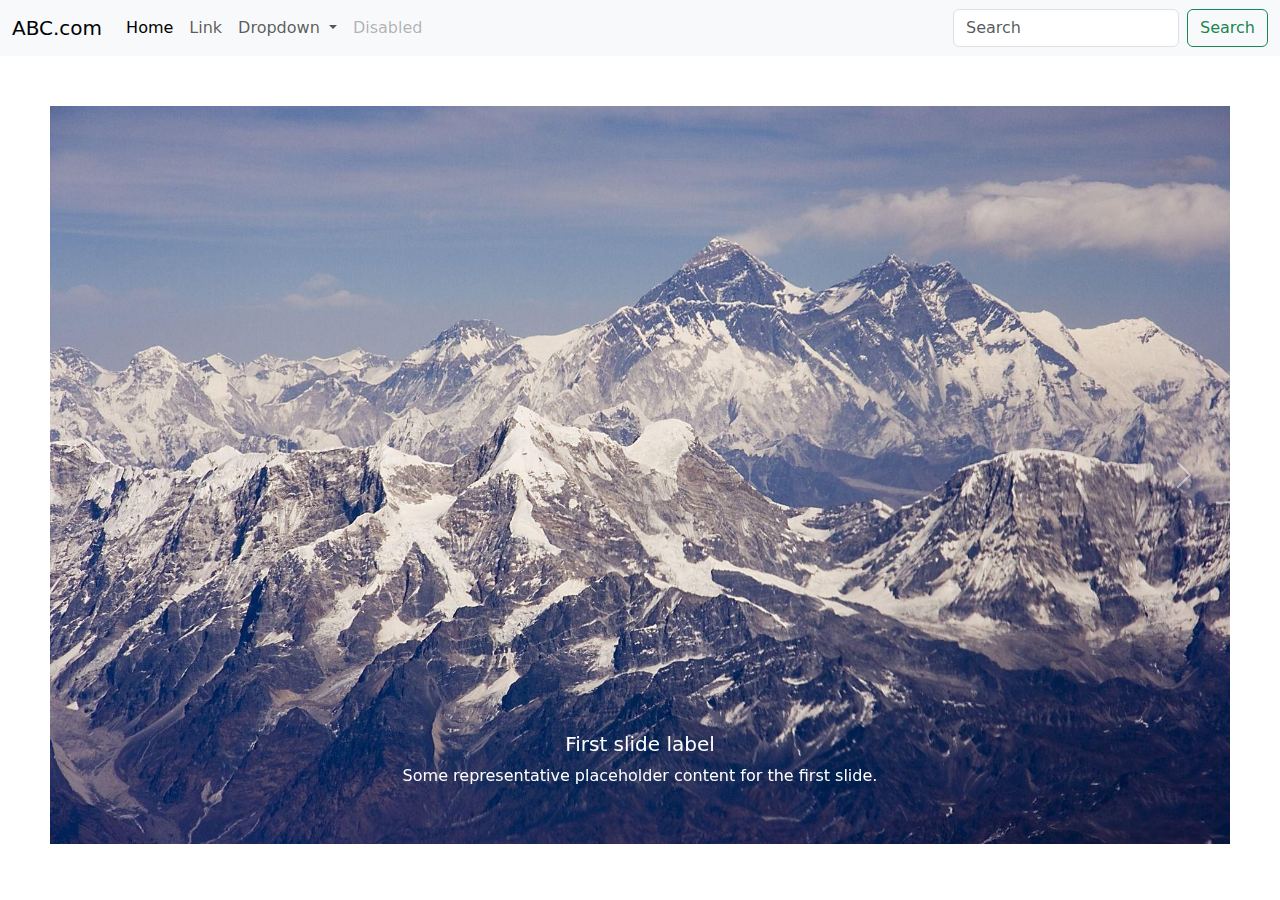
<file: BootStrap/index.html>
<!DOCTYPE html>
<html lang="en">
<head>
    <meta charset="UTF-8">
    <meta name="viewport" content="width=device-width, initial-scale=1.0">
    <title>First bootstrap page</title>
    <style> </style>

    <link rel="stylesheet" href="css/bootstrap.min.css">

    </head>
<body>
    <!-- header start -->
    <nav class="navbar navbar-expand-lg bg-body-tertiary" style="background-color: rgb(207, 207, 255);">
        <div class="container-fluid">
          <a class="navbar-brand" href="#">ABC.com</a>
          <button class="navbar-toggler" type="button" data-bs-toggle="collapse" data-bs-target="#navbarSupportedContent" aria-controls="navbarSupportedContent" aria-expanded="false" aria-label="Toggle navigation">
            <span class="navbar-toggler-icon"></span>
          </button>
          <div class="collapse navbar-collapse" id="navbarSupportedContent">
            <ul class="navbar-nav me-auto mb-2 mb-lg-0">
              <li class="nav-item">
                <a class="nav-link active" aria-current="page" href="#">Home</a>
              </li>
              <li class="nav-item">
                <a class="nav-link" href="#">Link</a>
              </li>
              <li class="nav-item dropdown">
                <a class="nav-link dropdown-toggle" href="#" role="button" data-bs-toggle="dropdown" aria-expanded="false">
                  Dropdown
                </a>
                <ul class="dropdown-menu">
                  <li><a class="dropdown-item" href="#">Action</a></li>
                  <li><a class="dropdown-item" href="#">Another action</a></li>
                  <li><hr class="dropdown-divider"></li>
                  <li><a class="dropdown-item" href="#">Something else here</a></li>
                </ul>
              </li>
              <li class="nav-item">
                <a class="nav-link disabled" aria-disabled="true">Disabled</a>
              </li>
            </ul>
            <form class="d-flex" role="search">
              <input class="form-control me-2" type="search" placeholder="Search" aria-label="Search">
              <button class="btn btn-outline-success" type="submit">Search</button>
            </form>
          </div>
        </div>
      </nav>
      
    
    <div id="carouselExampleCaptions" class="carousel slide" style="padding: 50px;">
        <div class="carousel-indicators">
          <button type="button" data-bs-target="#carouselExampleCaptions" data-bs-slide-to="0" class="active" aria-current="true" aria-label="Slide 1"></button>
          <button type="button" data-bs-target="#carouselExampleCaptions" data-bs-slide-to="1" aria-label="Slide 2"></button>
          <button type="button" data-bs-target="#carouselExampleCaptions" data-bs-slide-to="2" aria-label="Slide 3"></button>
        </div>
        <div class="carousel-inner">
          <div class="carousel-item active">
            <img src="Images/himalaya2.jpg" class="d-block w-100" alt="..." >
            <div class="carousel-caption d-none d-md-block">
              <h5>First slide label</h5>
              <p>Some representative placeholder content for the first slide.</p>
            </div>
          </div>
          <div class="carousel-item">
            <img src="Images/himalaya6.jpeg" class="d-block w-100" alt="" >
            <div class="carousel-caption d-none d-md-block">
              <h5>Second slide label</h5>
              <p>Some representative placeholder content for the second slide.</p>
            </div>
          </div>
          <div class="carousel-item">
            <img src="Images/himalayn.jpg" class="d-block w-100" alt="...">
            <div class="carousel-caption d-none d-md-block">
              <h5>Third slide label</h5>
              <p>Some representative placeholder content for the third slide.</p>
            </div>
          </div>
        </div>
        <button class="carousel-control-prev" type="button" data-bs-target="#carouselExampleCaptions" data-bs-slide="prev">
          <span class="carousel-control-prev-icon" aria-hidden="true"></span>
          <span class="visually-hidden">Previous</span>
        </button>
        <button class="carousel-control-next" type="button" data-bs-target="#carouselExampleCaptions" data-bs-slide="next">
          <span class="carousel-control-next-icon" aria-hidden="true"></span>
          <span class="visually-hidden">Next</span>
        </button>
      </div>

      <script type="text/javascript" src="js/bootstrap.min.js"></script>
      <script type="text/javascript" src="js/bootstrap.bundle.min.js"></script>
</body>
</html>
</file>
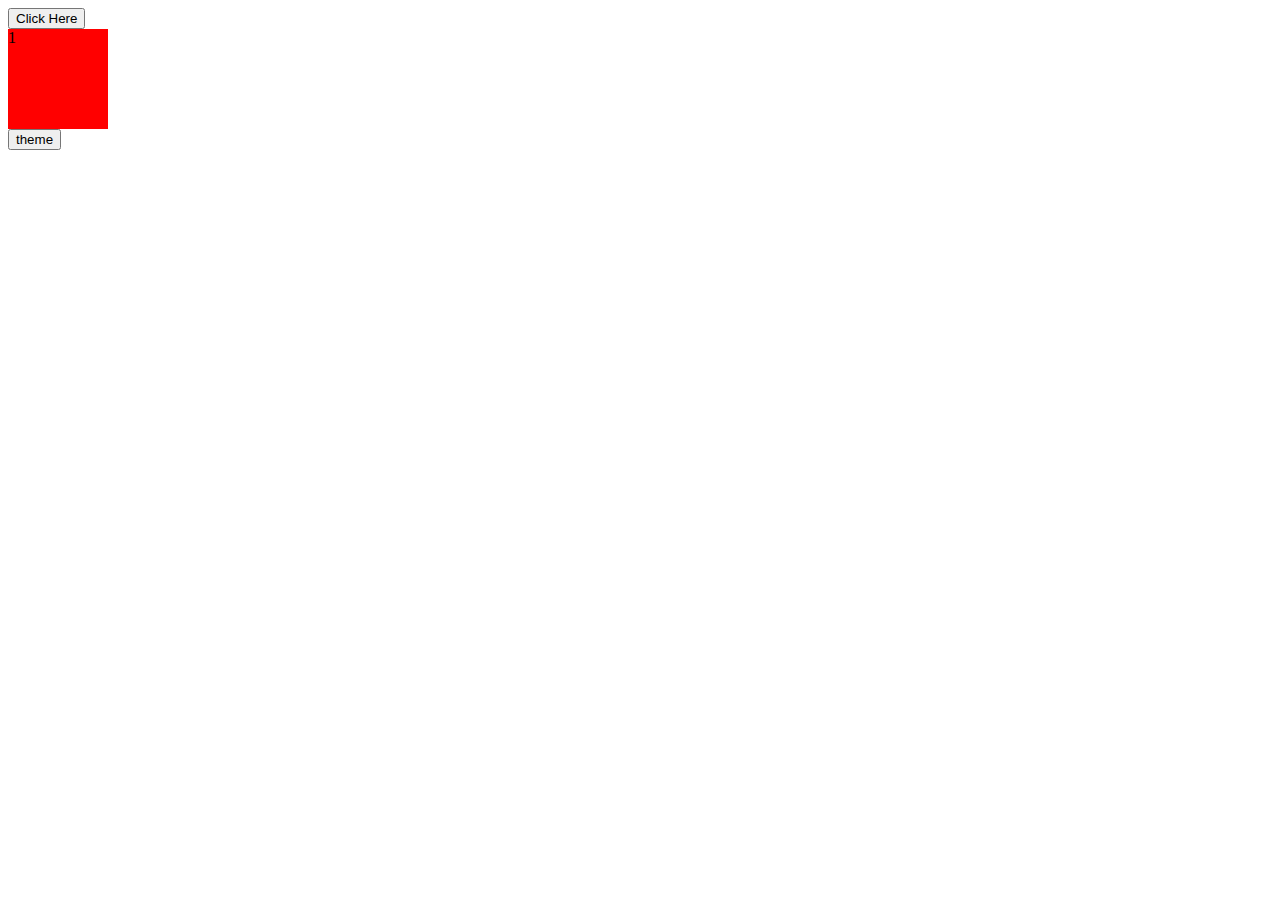
<file: HTML_Self_Practice/Events.html>
<!DOCTYPE html>
<html lang="en">
<head>
    <meta charset="UTF-8">
    <meta name="viewport" content="width=device-width, initial-scale=1.0">
    <title>Events</title>
</head>
<body id="bdy">
    <button onclick="console.log('test 1 successfully')">Click Here</button>

    <div id="fdiv" style="height: 100px; width: 100px; background: red;">1</div>
    <script type="text/javascript" src="Event.js"></script>


    <button id="btn1" type="submit" onclick="">theme</button>
</body>
</html>
</file>
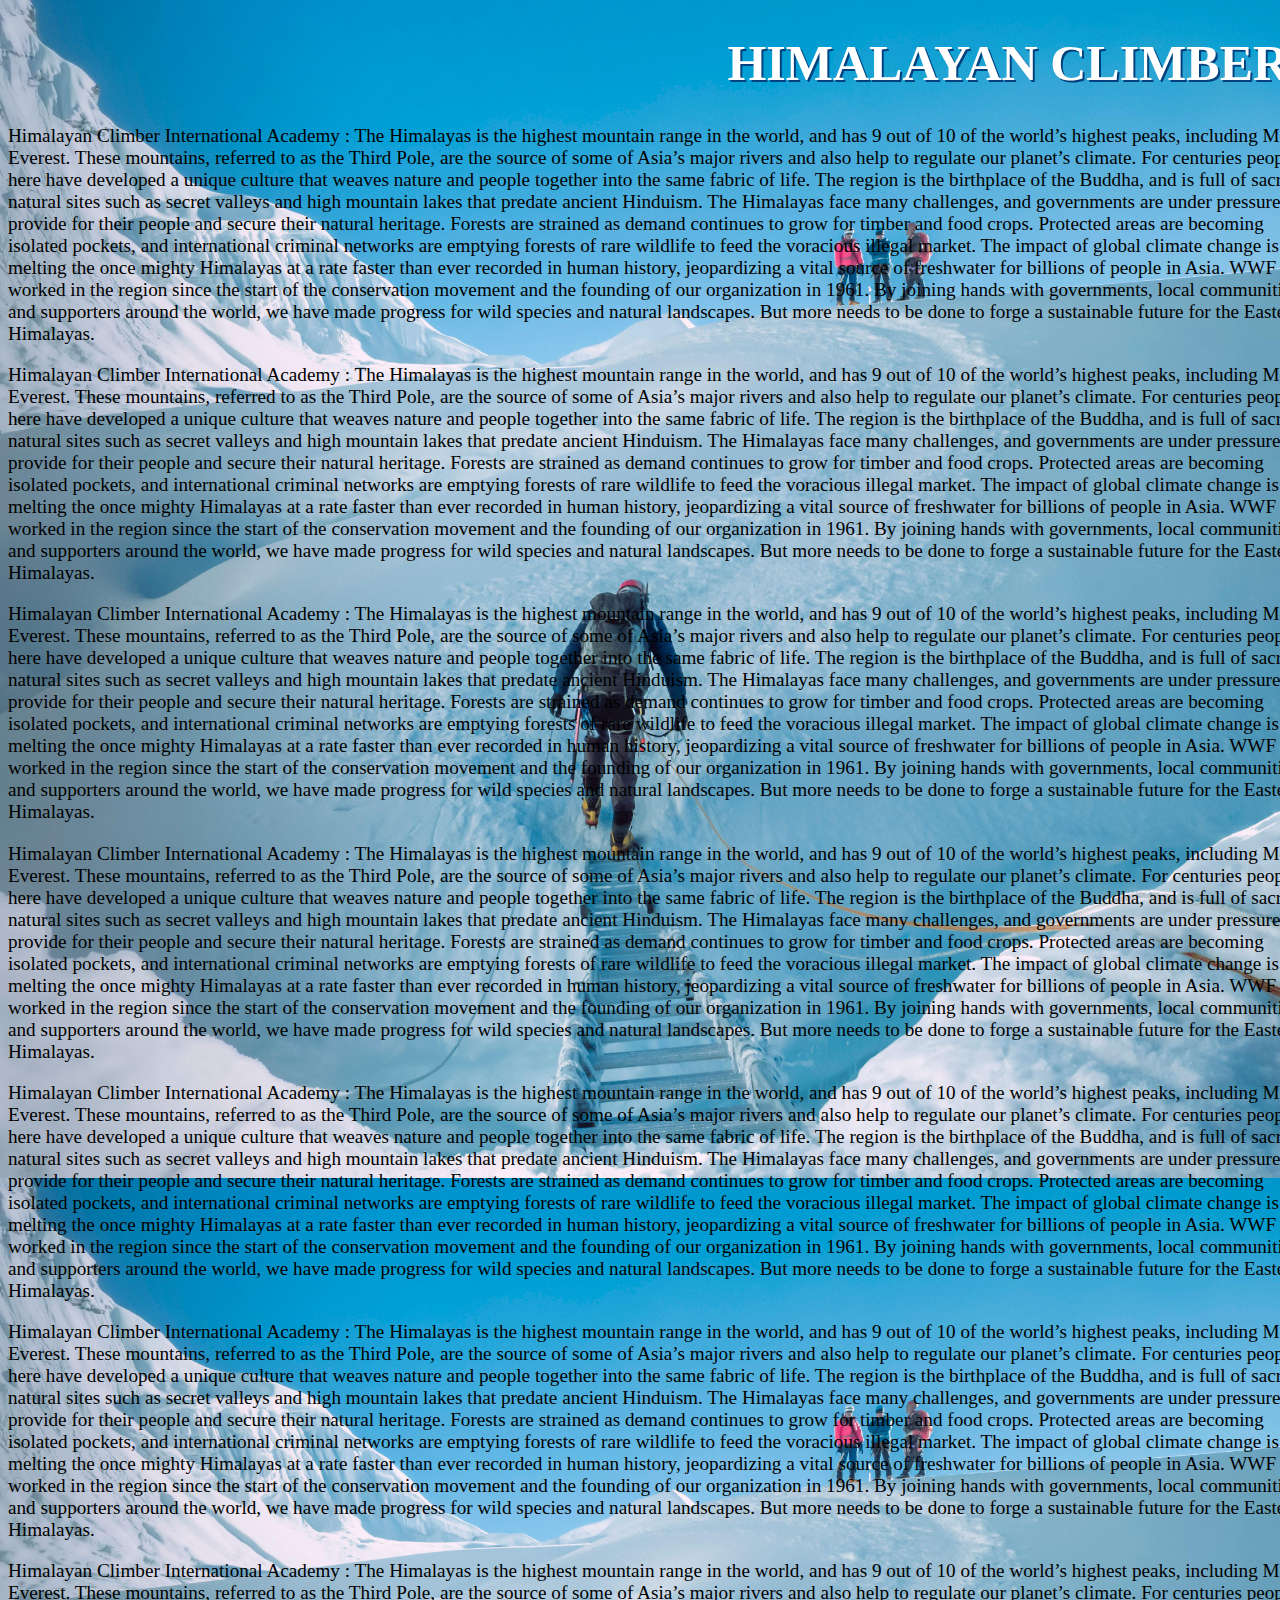
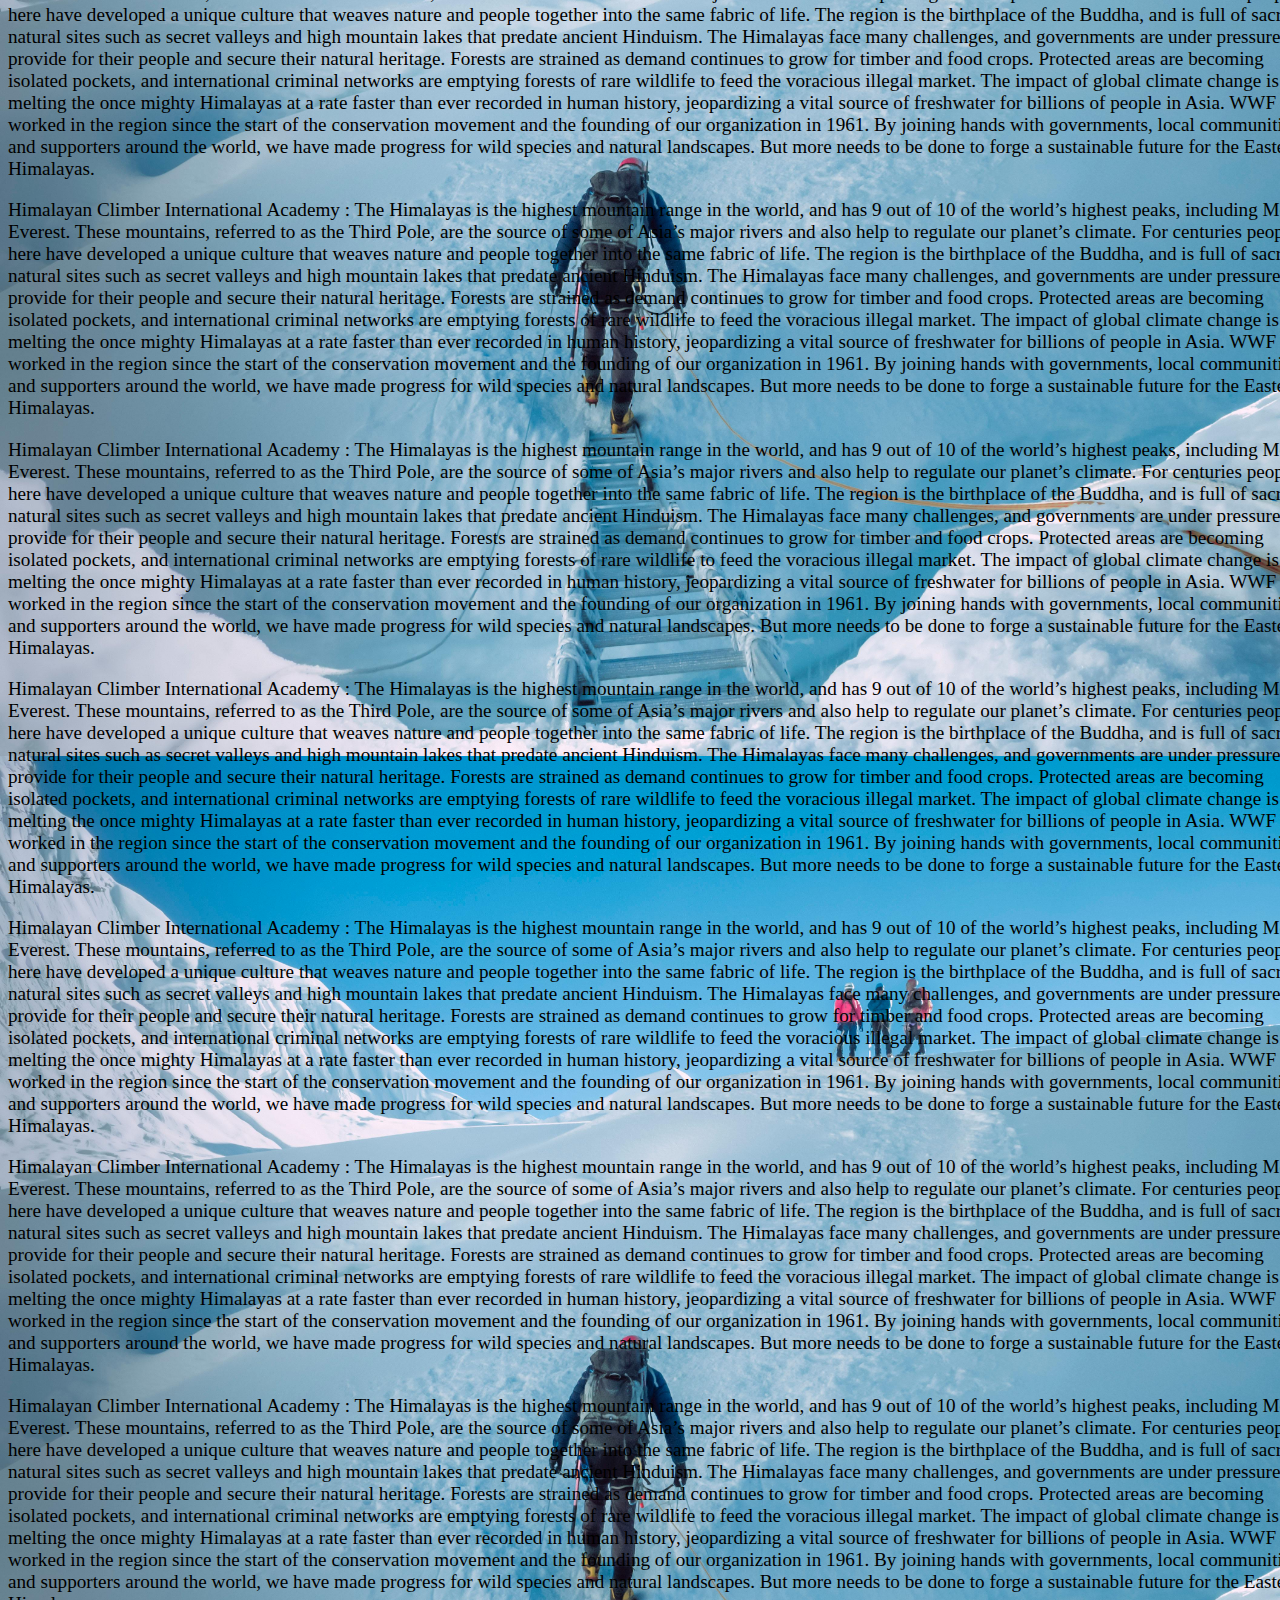
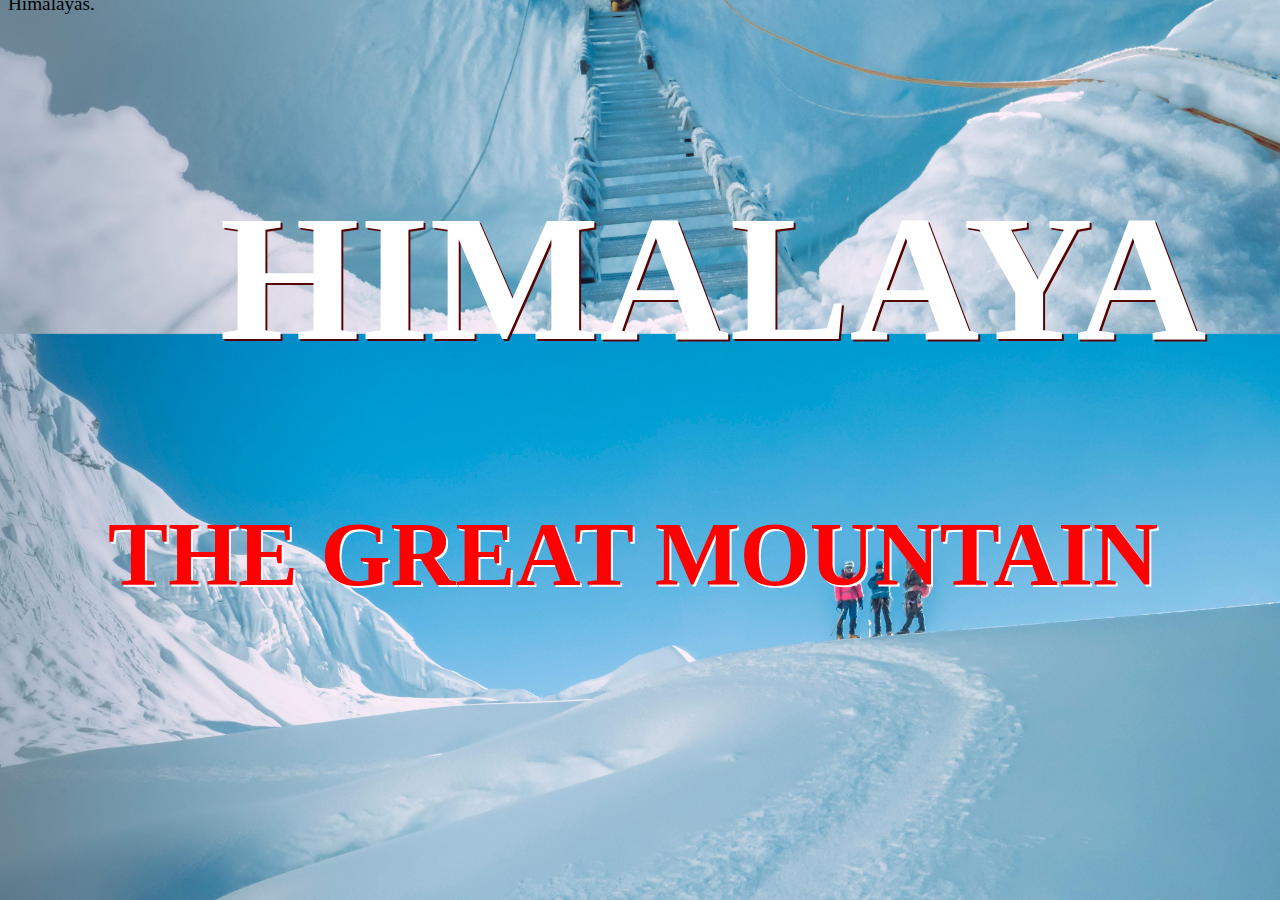
<file: HTML_Self_Practice/example.html>
<!DOCTYPE html>
<html lang="en">
<head>
    <meta charset="UTF-8">
    <meta name="viewport" content="width=device-width, initial-scale=1.0">
    <title>Document</title>
    <style>
        body{
            background-position-x: center;
            background-size: cover;
        }
       
    </style>
</head>

<body background="pexels-grishkoff-4381164.jpg" style="height: 300px; width: 1310px;">

<center>
    <h1 style="font-size: 50px;color: rgb(255, 255, 255);text-shadow: 2px 2px rgb(0, 65, 126);margin-left: 710px;" >HIMALAYAN CLIMBERs</h1>
  </center>
  <div style="font-size: larger;">
  <p>Himalayan Climber International Academy : The Himalayas is the highest mountain range in the world, and has 9 out of 10 of the world’s highest peaks, including Mount Everest. These mountains, referred to as the Third Pole, are the source of some of Asia’s major rivers and also help to regulate our planet’s climate. For centuries people here have developed a unique culture that weaves nature and people together into the same fabric of life. The region is the birthplace of the Buddha, and is full of sacred natural sites such as secret valleys and high mountain lakes that predate ancient Hinduism.

    The Himalayas face many challenges, and governments are under pressure to provide for their people and secure their natural heritage. Forests are strained as demand continues to grow for timber and food crops. Protected areas are becoming isolated pockets, and international criminal networks are emptying forests of rare wildlife to feed the voracious illegal market. The impact of global climate change is melting the once mighty Himalayas at a rate faster than ever recorded in human history, jeopardizing a vital source of freshwater for billions of people in Asia.
    
    WWF has worked in the region since the start of the conservation movement and the founding of our organization in 1961. By joining hands with governments, local communities and supporters around the world, we have made progress for wild species and natural landscapes. But more needs to be done to forge a sustainable future for the Eastern Himalayas.</p>
    <p>Himalayan Climber International Academy : The Himalayas is the highest mountain range in the world, and has 9 out of 10 of the world’s highest peaks, including Mount Everest. These mountains, referred to as the Third Pole, are the source of some of Asia’s major rivers and also help to regulate our planet’s climate. For centuries people here have developed a unique culture that weaves nature and people together into the same fabric of life. The region is the birthplace of the Buddha, and is full of sacred natural sites such as secret valleys and high mountain lakes that predate ancient Hinduism.

      The Himalayas face many challenges, and governments are under pressure to provide for their people and secure their natural heritage. Forests are strained as demand continues to grow for timber and food crops. Protected areas are becoming isolated pockets, and international criminal networks are emptying forests of rare wildlife to feed the voracious illegal market. The impact of global climate change is melting the once mighty Himalayas at a rate faster than ever recorded in human history, jeopardizing a vital source of freshwater for billions of people in Asia.
      
      WWF has worked in the region since the start of the conservation movement and the founding of our organization in 1961. By joining hands with governments, local communities and supporters around the world, we have made progress for wild species and natural landscapes. But more needs to be done to forge a sustainable future for the Eastern Himalayas.</p>
      <p>Himalayan Climber International Academy : The Himalayas is the highest mountain range in the world, and has 9 out of 10 of the world’s highest peaks, including Mount Everest. These mountains, referred to as the Third Pole, are the source of some of Asia’s major rivers and also help to regulate our planet’s climate. For centuries people here have developed a unique culture that weaves nature and people together into the same fabric of life. The region is the birthplace of the Buddha, and is full of sacred natural sites such as secret valleys and high mountain lakes that predate ancient Hinduism.

        The Himalayas face many challenges, and governments are under pressure to provide for their people and secure their natural heritage. Forests are strained as demand continues to grow for timber and food crops. Protected areas are becoming isolated pockets, and international criminal networks are emptying forests of rare wildlife to feed the voracious illegal market. The impact of global climate change is melting the once mighty Himalayas at a rate faster than ever recorded in human history, jeopardizing a vital source of freshwater for billions of people in Asia.
        
        WWF has worked in the region since the start of the conservation movement and the founding of our organization in 1961. By joining hands with governments, local communities and supporters around the world, we have made progress for wild species and natural landscapes. But more needs to be done to forge a sustainable future for the Eastern Himalayas.</p>
        <p>Himalayan Climber International Academy : The Himalayas is the highest mountain range in the world, and has 9 out of 10 of the world’s highest peaks, including Mount Everest. These mountains, referred to as the Third Pole, are the source of some of Asia’s major rivers and also help to regulate our planet’s climate. For centuries people here have developed a unique culture that weaves nature and people together into the same fabric of life. The region is the birthplace of the Buddha, and is full of sacred natural sites such as secret valleys and high mountain lakes that predate ancient Hinduism.

          The Himalayas face many challenges, and governments are under pressure to provide for their people and secure their natural heritage. Forests are strained as demand continues to grow for timber and food crops. Protected areas are becoming isolated pockets, and international criminal networks are emptying forests of rare wildlife to feed the voracious illegal market. The impact of global climate change is melting the once mighty Himalayas at a rate faster than ever recorded in human history, jeopardizing a vital source of freshwater for billions of people in Asia.
          
          WWF has worked in the region since the start of the conservation movement and the founding of our organization in 1961. By joining hands with governments, local communities and supporters around the world, we have made progress for wild species and natural landscapes. But more needs to be done to forge a sustainable future for the Eastern Himalayas.</p>
          <p>Himalayan Climber International Academy : The Himalayas is the highest mountain range in the world, and has 9 out of 10 of the world’s highest peaks, including Mount Everest. These mountains, referred to as the Third Pole, are the source of some of Asia’s major rivers and also help to regulate our planet’s climate. For centuries people here have developed a unique culture that weaves nature and people together into the same fabric of life. The region is the birthplace of the Buddha, and is full of sacred natural sites such as secret valleys and high mountain lakes that predate ancient Hinduism.

            The Himalayas face many challenges, and governments are under pressure to provide for their people and secure their natural heritage. Forests are strained as demand continues to grow for timber and food crops. Protected areas are becoming isolated pockets, and international criminal networks are emptying forests of rare wildlife to feed the voracious illegal market. The impact of global climate change is melting the once mighty Himalayas at a rate faster than ever recorded in human history, jeopardizing a vital source of freshwater for billions of people in Asia.
            
            WWF has worked in the region since the start of the conservation movement and the founding of our organization in 1961. By joining hands with governments, local communities and supporters around the world, we have made progress for wild species and natural landscapes. But more needs to be done to forge a sustainable future for the Eastern Himalayas.</p>
            <p>Himalayan Climber International Academy : The Himalayas is the highest mountain range in the world, and has 9 out of 10 of the world’s highest peaks, including Mount Everest. These mountains, referred to as the Third Pole, are the source of some of Asia’s major rivers and also help to regulate our planet’s climate. For centuries people here have developed a unique culture that weaves nature and people together into the same fabric of life. The region is the birthplace of the Buddha, and is full of sacred natural sites such as secret valleys and high mountain lakes that predate ancient Hinduism.

              The Himalayas face many challenges, and governments are under pressure to provide for their people and secure their natural heritage. Forests are strained as demand continues to grow for timber and food crops. Protected areas are becoming isolated pockets, and international criminal networks are emptying forests of rare wildlife to feed the voracious illegal market. The impact of global climate change is melting the once mighty Himalayas at a rate faster than ever recorded in human history, jeopardizing a vital source of freshwater for billions of people in Asia.
              
              WWF has worked in the region since the start of the conservation movement and the founding of our organization in 1961. By joining hands with governments, local communities and supporters around the world, we have made progress for wild species and natural landscapes. But more needs to be done to forge a sustainable future for the Eastern Himalayas.</p>
              <p>Himalayan Climber International Academy : The Himalayas is the highest mountain range in the world, and has 9 out of 10 of the world’s highest peaks, including Mount Everest. These mountains, referred to as the Third Pole, are the source of some of Asia’s major rivers and also help to regulate our planet’s climate. For centuries people here have developed a unique culture that weaves nature and people together into the same fabric of life. The region is the birthplace of the Buddha, and is full of sacred natural sites such as secret valleys and high mountain lakes that predate ancient Hinduism.

                The Himalayas face many challenges, and governments are under pressure to provide for their people and secure their natural heritage. Forests are strained as demand continues to grow for timber and food crops. Protected areas are becoming isolated pockets, and international criminal networks are emptying forests of rare wildlife to feed the voracious illegal market. The impact of global climate change is melting the once mighty Himalayas at a rate faster than ever recorded in human history, jeopardizing a vital source of freshwater for billions of people in Asia.
                
                WWF has worked in the region since the start of the conservation movement and the founding of our organization in 1961. By joining hands with governments, local communities and supporters around the world, we have made progress for wild species and natural landscapes. But more needs to be done to forge a sustainable future for the Eastern Himalayas.</p>
                <p>Himalayan Climber International Academy : The Himalayas is the highest mountain range in the world, and has 9 out of 10 of the world’s highest peaks, including Mount Everest. These mountains, referred to as the Third Pole, are the source of some of Asia’s major rivers and also help to regulate our planet’s climate. For centuries people here have developed a unique culture that weaves nature and people together into the same fabric of life. The region is the birthplace of the Buddha, and is full of sacred natural sites such as secret valleys and high mountain lakes that predate ancient Hinduism.

                  The Himalayas face many challenges, and governments are under pressure to provide for their people and secure their natural heritage. Forests are strained as demand continues to grow for timber and food crops. Protected areas are becoming isolated pockets, and international criminal networks are emptying forests of rare wildlife to feed the voracious illegal market. The impact of global climate change is melting the once mighty Himalayas at a rate faster than ever recorded in human history, jeopardizing a vital source of freshwater for billions of people in Asia.
                  
                  WWF has worked in the region since the start of the conservation movement and the founding of our organization in 1961. By joining hands with governments, local communities and supporters around the world, we have made progress for wild species and natural landscapes. But more needs to be done to forge a sustainable future for the Eastern Himalayas.</p>
                  <p>Himalayan Climber International Academy : The Himalayas is the highest mountain range in the world, and has 9 out of 10 of the world’s highest peaks, including Mount Everest. These mountains, referred to as the Third Pole, are the source of some of Asia’s major rivers and also help to regulate our planet’s climate. For centuries people here have developed a unique culture that weaves nature and people together into the same fabric of life. The region is the birthplace of the Buddha, and is full of sacred natural sites such as secret valleys and high mountain lakes that predate ancient Hinduism.

                    The Himalayas face many challenges, and governments are under pressure to provide for their people and secure their natural heritage. Forests are strained as demand continues to grow for timber and food crops. Protected areas are becoming isolated pockets, and international criminal networks are emptying forests of rare wildlife to feed the voracious illegal market. The impact of global climate change is melting the once mighty Himalayas at a rate faster than ever recorded in human history, jeopardizing a vital source of freshwater for billions of people in Asia.
                    
                    WWF has worked in the region since the start of the conservation movement and the founding of our organization in 1961. By joining hands with governments, local communities and supporters around the world, we have made progress for wild species and natural landscapes. But more needs to be done to forge a sustainable future for the Eastern Himalayas.</p>
                    <p>Himalayan Climber International Academy : The Himalayas is the highest mountain range in the world, and has 9 out of 10 of the world’s highest peaks, including Mount Everest. These mountains, referred to as the Third Pole, are the source of some of Asia’s major rivers and also help to regulate our planet’s climate. For centuries people here have developed a unique culture that weaves nature and people together into the same fabric of life. The region is the birthplace of the Buddha, and is full of sacred natural sites such as secret valleys and high mountain lakes that predate ancient Hinduism.

                      The Himalayas face many challenges, and governments are under pressure to provide for their people and secure their natural heritage. Forests are strained as demand continues to grow for timber and food crops. Protected areas are becoming isolated pockets, and international criminal networks are emptying forests of rare wildlife to feed the voracious illegal market. The impact of global climate change is melting the once mighty Himalayas at a rate faster than ever recorded in human history, jeopardizing a vital source of freshwater for billions of people in Asia.
                      
                      WWF has worked in the region since the start of the conservation movement and the founding of our organization in 1961. By joining hands with governments, local communities and supporters around the world, we have made progress for wild species and natural landscapes. But more needs to be done to forge a sustainable future for the Eastern Himalayas.</p>
                      <p>Himalayan Climber International Academy : The Himalayas is the highest mountain range in the world, and has 9 out of 10 of the world’s highest peaks, including Mount Everest. These mountains, referred to as the Third Pole, are the source of some of Asia’s major rivers and also help to regulate our planet’s climate. For centuries people here have developed a unique culture that weaves nature and people together into the same fabric of life. The region is the birthplace of the Buddha, and is full of sacred natural sites such as secret valleys and high mountain lakes that predate ancient Hinduism.

                        The Himalayas face many challenges, and governments are under pressure to provide for their people and secure their natural heritage. Forests are strained as demand continues to grow for timber and food crops. Protected areas are becoming isolated pockets, and international criminal networks are emptying forests of rare wildlife to feed the voracious illegal market. The impact of global climate change is melting the once mighty Himalayas at a rate faster than ever recorded in human history, jeopardizing a vital source of freshwater for billions of people in Asia.
                        
                        WWF has worked in the region since the start of the conservation movement and the founding of our organization in 1961. By joining hands with governments, local communities and supporters around the world, we have made progress for wild species and natural landscapes. But more needs to be done to forge a sustainable future for the Eastern Himalayas.</p>
                        <p>Himalayan Climber International Academy : The Himalayas is the highest mountain range in the world, and has 9 out of 10 of the world’s highest peaks, including Mount Everest. These mountains, referred to as the Third Pole, are the source of some of Asia’s major rivers and also help to regulate our planet’s climate. For centuries people here have developed a unique culture that weaves nature and people together into the same fabric of life. The region is the birthplace of the Buddha, and is full of sacred natural sites such as secret valleys and high mountain lakes that predate ancient Hinduism.

                          The Himalayas face many challenges, and governments are under pressure to provide for their people and secure their natural heritage. Forests are strained as demand continues to grow for timber and food crops. Protected areas are becoming isolated pockets, and international criminal networks are emptying forests of rare wildlife to feed the voracious illegal market. The impact of global climate change is melting the once mighty Himalayas at a rate faster than ever recorded in human history, jeopardizing a vital source of freshwater for billions of people in Asia.
                          
                          WWF has worked in the region since the start of the conservation movement and the founding of our organization in 1961. By joining hands with governments, local communities and supporters around the world, we have made progress for wild species and natural landscapes. But more needs to be done to forge a sustainable future for the Eastern Himalayas.</p>
                          <p>Himalayan Climber International Academy : The Himalayas is the highest mountain range in the world, and has 9 out of 10 of the world’s highest peaks, including Mount Everest. These mountains, referred to as the Third Pole, are the source of some of Asia’s major rivers and also help to regulate our planet’s climate. For centuries people here have developed a unique culture that weaves nature and people together into the same fabric of life. The region is the birthplace of the Buddha, and is full of sacred natural sites such as secret valleys and high mountain lakes that predate ancient Hinduism.

                            The Himalayas face many challenges, and governments are under pressure to provide for their people and secure their natural heritage. Forests are strained as demand continues to grow for timber and food crops. Protected areas are becoming isolated pockets, and international criminal networks are emptying forests of rare wildlife to feed the voracious illegal market. The impact of global climate change is melting the once mighty Himalayas at a rate faster than ever recorded in human history, jeopardizing a vital source of freshwater for billions of people in Asia.
                            
                            WWF has worked in the region since the start of the conservation movement and the founding of our organization in 1961. By joining hands with governments, local communities and supporters around the world, we have made progress for wild species and natural landscapes. But more needs to be done to forge a sustainable future for the Eastern Himalayas.</p></div>
                                                                                                                                                                                      
                            <center>
                              <h1 style="font-size: 180px;color: rgb(255, 255, 255);text-shadow: 2px 2px rgb(86, 0, 0);margin-top: 160px;margin-left: 100PX;" >HIMALAYA </h1>
                            </center>
                            
                              <h1 style="font-size: 90px;color: rgb(255, 0, 0);text-shadow: 2px 2px rgb(255, 255, 255);margin-bottom: 150px;margin-left: 100PX;" > THE GREAT MOUNTAIN</h1>
                            <BR><BR><BR><BR></BR></BR></BR></BR>
</body>
</html>
</file>
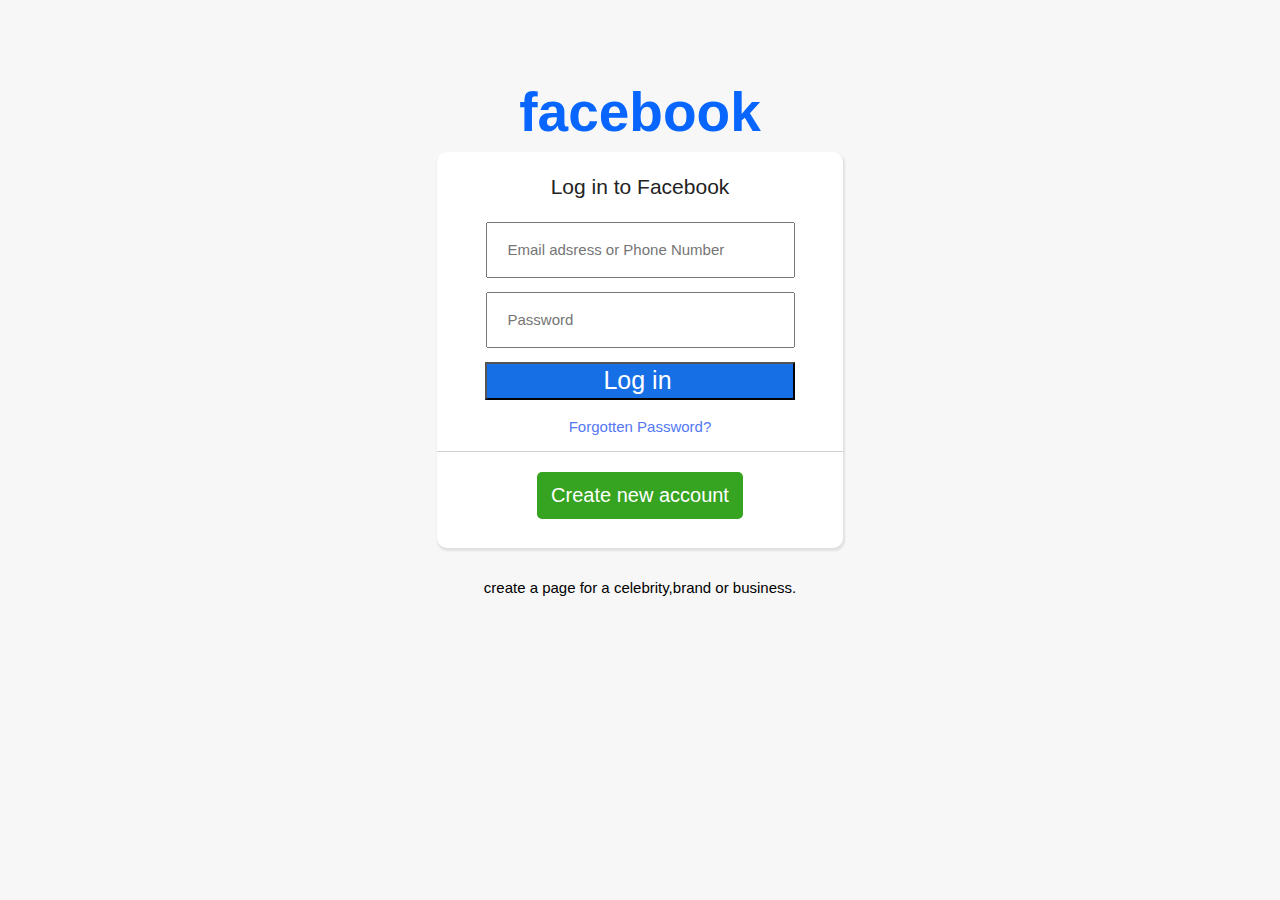
<file: HTML_Self_Practice/facebook2.html>
<!DOCTYPE html>
<html lang="en">
<head>
    <meta charset="UTF-8">
    <meta name="viewport" content="width=device-width, initial-scale=1.0">
    <title>Facebook Login</title>

    <script type="text/javascript">
        function validation()
        {
            let uname=document.registration.username;
            let pws=document.registration.password;
            alert(uname.value);
            console.log(uname.value);

            if(uname_validation(uname)){
                if(pws_validation(pws,5,12)){

                }
            }
            return false;
        }

        function uname_validation(uname)
        {
            var letters=/^[A-Za-z]+$/;
            console.log(pws.value);
            if(uname.value.match(letters)){
                return true;
            }
            else
            {
                alert('Username must have alphabet characters only');
                uname.focus();
                return false;
            }
        }

        function pws_validation(pws,min,max)
        {
            var pws_len=pws.value.length;
            if(pws_len==0 || pws_len < min || pws_len > max)
            {
                alert("User password should not be empty/length must be between"  +min+  "to"  +max);
                pws_len.focus();
                return false;
            }  
            return true;             
        }
    </script>
</head>
<body style="background-color: rgb(247, 247, 247); font-family: 'Lucida Sans', 'Lucida Sans Regular', 'Lucida Grande', 'Lucida Sans Unicode', Geneva, Verdana, sans-serif;">

<div id="div1"> 
        
    <center> 
        <h1 style="color: #0866FF;font-size: 55px; height: 35px;margin-top: 80px;">facebook</h1>
    </center>
    
    <center> 
        <div id="div2" style="background-color: white;height: 396px; width: 406px;border-radius: 10px; box-shadow: 1px 2px 2px 1px rgb(225, 225, 225);">
            <form onsubmit="return validation();" name="registration">
                <p style="height: 2px;"></p> 
                <p style="height: 5px;font-size: 21px;color: rgb(35, 35, 35);">Log in to Facebook</p><br>    
                <table>
                    <tr>
                        <td>
                            <input type="text" name="username" id="uname" size="12" required placeholder="Email adsress or Phone Number" style="font-size:15px; width: 260px; height: 50px; margin-left: 35px; margin-right: 35px;padding-right: 25px;padding-left: 20px;border-radius:solid rgb(219, 217, 217);">
                        </td>

                    </tr>
                    <tr>
                        <td>
                            <input type="password" name="password" id="pws" size="12" required placeholder="Password" style="font-size:15px;width: 260px;height: 50px;margin-left: 35px;margin-right: 35px;padding-right: 25px;padding-left: 20px;margin-top: 10px;border-radius:solid rgb(230, 230, 230);">
                        </td>
                    </tr>
                    <tr>
                        <td>
                            <center>                                
                                <input type="submit" name="submit" value="Log in" style="font-size: 25px; font-family:Arial, Helvetica, sans-serif; background-color: #166FE5; color: white;width: 310px;  padding-left: 20px;padding-right: 25px;margin-top: 10px; height: 38px;">
                                
                            </center>
                        </td>
                    </tr> 
                       
                </table>
            </form>
                <center>
                <p style="font-size: 15px; color: #5479F2;">Forgotten Password?</p>
                <p style="border-bottom: 1px solid rgb(208, 208, 208);"></p>
                </center>
    
                <center> 
                    <p style="color: white; background-color: #36A420;font-size: 20px;border-radius: 5px;padding-top: 12px;padding-bottom: 12px;margin-left: 100px;margin-right: 100px;">Create new account</p> 
                </center>
                <p style="font-size: 15px; font-family:Arial, Helvetica, sans-serif;margin-top: 60px;">create a page for a celebrity,brand or business.</p>
        </div> 
    </center>
</div>
 </center>
</body>
</html>
</file>
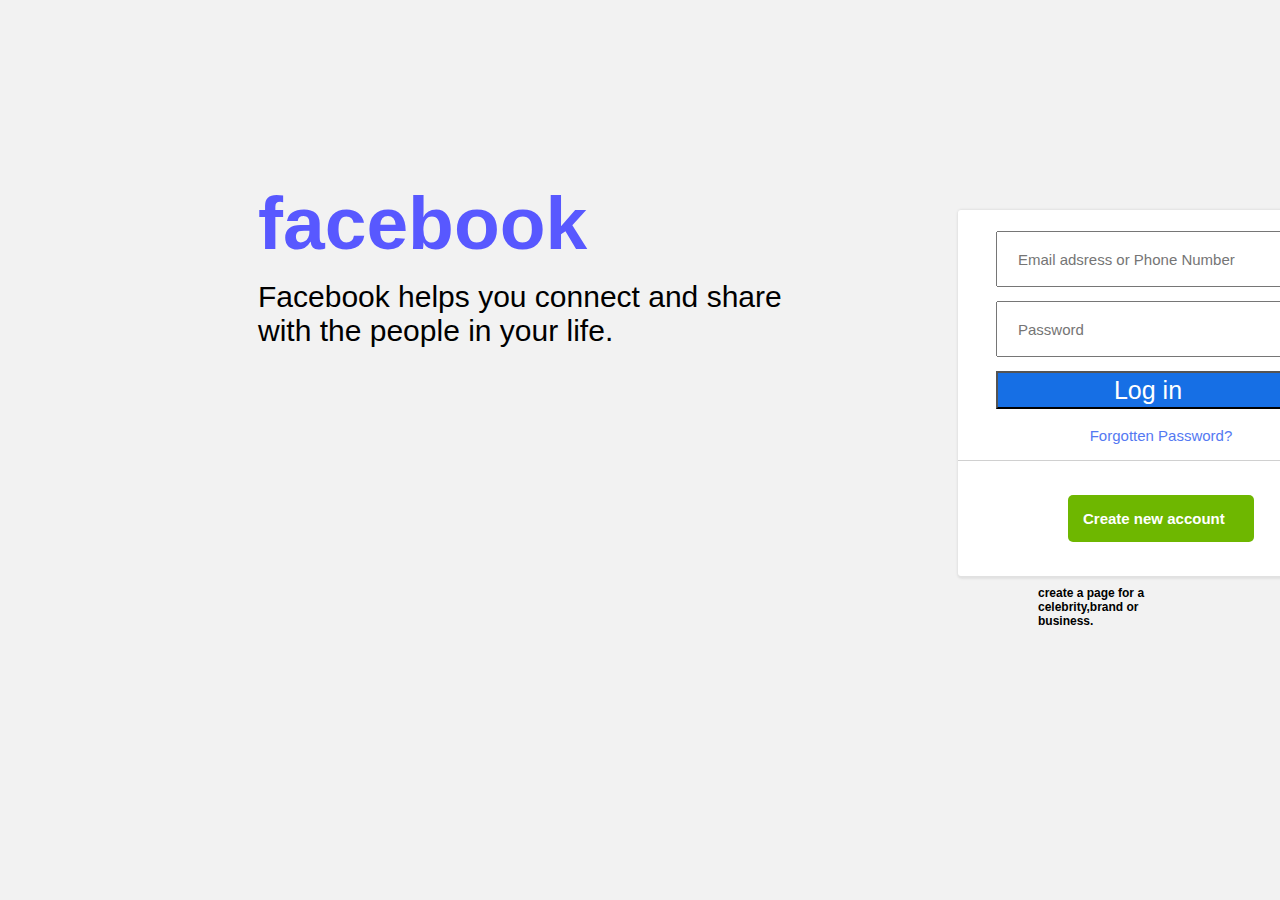
<file: HTML_Self_Practice/facebook3333.html>
<!DOCTYPE html>
<html lang="en">
<head>
    <meta charset="UTF-8">
    <meta name="viewport" content="width=device-width, initial-scale=1.0">
    <title>Facebook 3333</title>

    <script type="text/javascript">
        function validation(){
            let uname=document.registration.username;
            let pws=document.registration.password;
             alert(uname.value);
            console.log(uname.value);

            if(uname_validation(uname)){
                if(pws_validation(pws,5,12)){

                }
            }
            return false;
        }

        function uname_validation(uname)
        {
            var letters=/^[A-Za-z]+$/;
            console.log(pws.value);
            if(uname.value.match(letters)){
                return true;
            }
            else
            {
                alert('Username must have alphabet characters only');
                uname.focus();
                return false;
            }
        }

        function pws_validation(pws,min,max)
        {
            var pws_len=pws.value.length;
            if(pws_len==0 || pws_len < min || pws_len > max)
            {
                alert("User password should not be empty/length must be between"  +min+  "to"  +max);
                pws_len.focus();
                return false;
            }  
            return true;             
        }
    </script>
</head>
<body style="background-color: rgb(242, 242, 242); font-family: 'Lucida Sans', 'Lucida Sans Regular', 'Lucida Grande', 'Lucida Sans Unicode', Geneva, Verdana, sans-serif;">

<div id="div1"> 
    
    
    
        
    <div id="div2" style="height: 30px;width: 450px;">
        
        <h1 style="color: rgb(88, 88, 255);margin-top: 180px;margin-left: 250px;font-size: 75px; height: 50px;">facebook</h1>
        <p style="font-size: 30px;margin-left: 250px;height: 26px;width: 580px;">Facebook helps you connect and share with the people in your life.</p>

        
        </div>
        
        <div id="div3" style="background-color: white;height: 366px; width: 406px;border-radius: 3px; box-shadow: 1px 1px 2px 2px rgb(225, 225, 225);margin-left: 950px;" ><br>  
            <div id="div4">
                <form onsubmit="return validation();" name="registration">
                <table>
                    <tr>
                       <td>
                        <input type="text" name="username" id="uname" size="12" required placeholder="Email adsress or Phone Number" style="font-size:15px; width: 260px; height: 50px; margin-left: 35px; margin-right: 35px;padding-right: 25px;padding-left: 20px;border-radius:solid rgb(219, 217, 217);">
                       </td>

                    </tr>
                    <tr>
                        <td>
                            <input type="password" name="password" id="pws" size="12" required placeholder="Password" style="font-size:15px;width: 260px;height: 50px;margin-left: 35px;margin-right: 35px;padding-right: 25px;padding-left: 20px;margin-top: 10px;border-radius:solid rgb(230, 230, 230);">
                        </td>
                    </tr>
                    <tr>
                        <td>
                            <center>
                                
                                <input type="submit" name="submit" value="Log in" style="font-size: 25px; font-family:Arial, Helvetica, sans-serif; background-color: #166FE5; color: white;width: 310px;  padding-left: 20px;padding-right: 25px;margin-top: 10px; height: 38px;">
                            
                            </center>
                        </td>
                    </tr> 
                   
                </table>
                </form>
            <center><p style="font-size: 15px; color: #5479F2;">Forgotten Password?</p>
                <p style="border-bottom: 1px solid rgb(208, 208, 208);"></p></center>
                <p style="height: 2px;"></p>
                <a href="https://www.facebook.com/campaign/landing.php?campaign_id=14884913640&extra_1=s%7Cc%7C589460569870%7Cb%7Cfacebook%20create%20account%7C&placement=&creative=589460569870&keyword=facebook%20create%20account&partner_id=googlesem&extra_2=campaignid%3D14884913640%26adgroupid%3D128696221432%26matchtype%3Db%26network%3Dg%26source%3Dnotmobile%26search_or_content%3Ds%26device%3Dc%26devicemodel%3D%26adposition%3D%26target%3D%26targetid%3Dkwd-12091220328%26loc_physical_ms%3D9299777%26loc_interest_ms%3D%26feeditemid%3D%26param1%3D%26param2%3D&gad_source=1&gclid=EAIaIQobChMIhYyx0Zv2hQMVQBF7Bx2ImgJkEAAYASAAEgKbm_D_BwE" target="_blank" style="text-decoration: none;"> <p style="color: white; padding: 15px; background-color: rgb(110, 183, 0);margin-left: 110px;margin-right: 110px;font-size: 15px;border-radius: 5px;"><b>Create new account</b></p> </a>
                
       
            </div>

             
        </div>

        <a id="linkcreate" href="https://www.facebook.com/campaign/landing.php?campaign_id=14884913640&extra_1=s%7Cc%7C589460569870%7Cb%7Cfacebook%20create%20account%7C&placement=&creative=589460569870&keyword=facebook%20create%20account&partner_id=googlesem&extra_2=campaignid%3D14884913640%26adgroupid%3D128696221432%26matchtype%3Db%26network%3Dg%26source%3Dnotmobile%26search_or_content%3Ds%26device%3Dc%26devicemodel%3D%26adposition%3D%26target%3D%26targetid%3Dkwd-12091220328%26loc_physical_ms%3D9299777%26loc_interest_ms%3D%26feeditemid%3D%26param1%3D%26param2%3D&gad_source=1&gclid=EAIaIQobChMIhYyx0Zv2hQMVQBF7Bx2ImgJkEAAYASAAEgKbm_D_BwE" style="text-decoration: none; color: black; font-weight: bold;"> <p style="font-size: 12px; margin-left: 1030px;margin-right: 100px;margin-top: 10px;">create a page for a celebrity,brand or business.</p></a>
    


</div>




 </center>
</body>
</html>
</file>
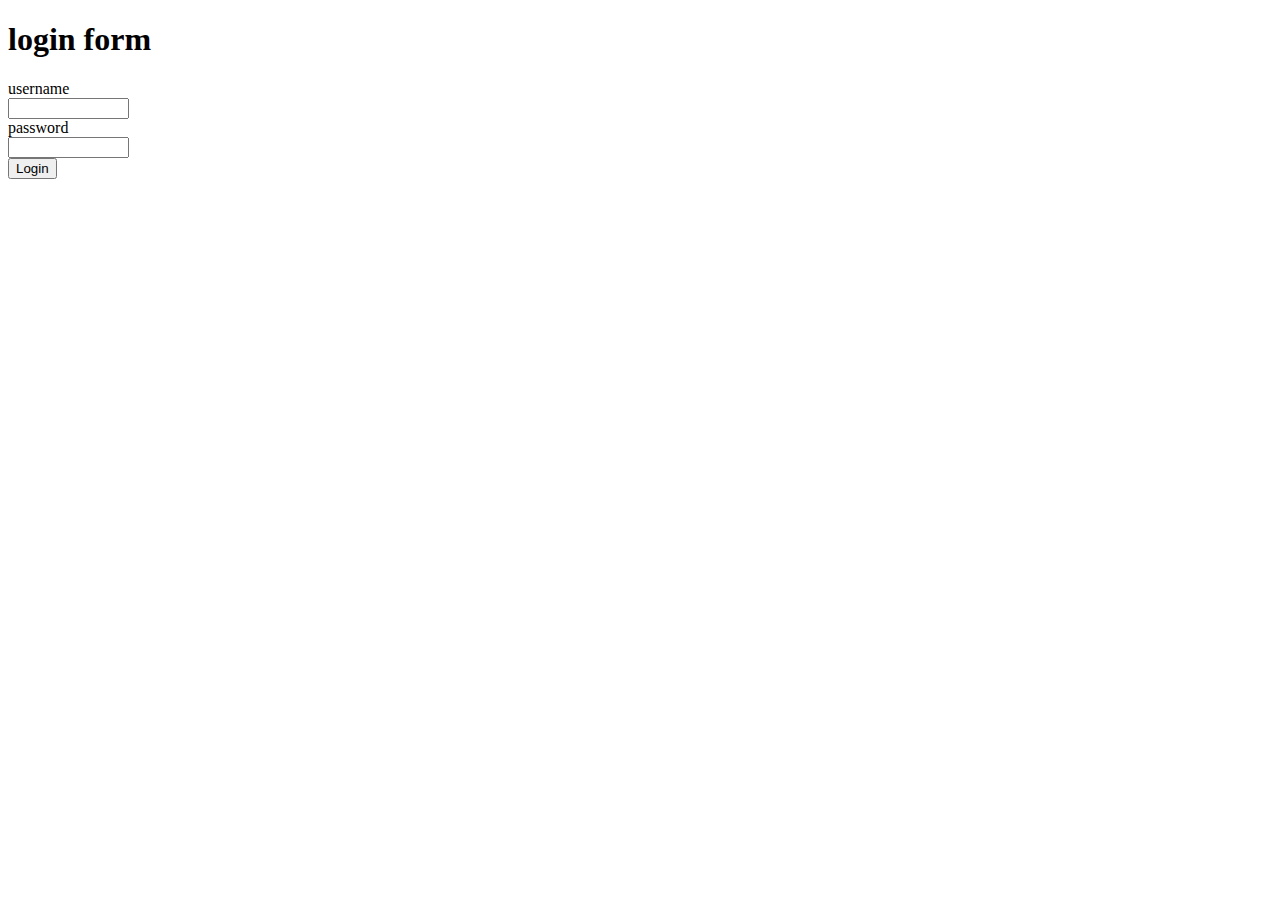
<file: HTML_Self_Practice/formvalid.html>
<!DOCTYPE html>
<html lang="en">
<head>
    <meta charset="UTF-8">
    <meta name="viewport" content="width=device-width, initial-scale=1.0">
    <title>Document</title>

    <script type="text/javascript">
        function validation(){
            let uname=document.registration.username;
            let pws=document.registration.password;
            alert(pws.value);
            console.log(pws.value);

            if(uname_validation(uname)){
                if(pws_validation(pws,5,12)){

                }
            }
            return false;
        }

        function uname_validation(uname)
        {
            var letters=/^[A-Za-z]+$/;
            console.log(pws.value);
            if(uname.value.match(letters)){
                return true;
            }
            else
            {
                alert('Username must have alphabet characters only');
                uname.focus();
                return false;
            }
        }

        function pws_validation(pws,min,max)
        {
            var pws_len=pws.value.length;
            if(pws_len==0 || pws_len < min || pws_len > max)
            {
                alert("User password should not be empty/length must be between" +min+ "to" +max);
                pws_len.focus();
                return false;
            }  
            return true;             
        }
    </script>
</head>
<body>
    <form onsubmit="return validation();" name="registration">
        <h1>login form</h1>
        <label for="username">username</label><br>
        <input type="text" id="uname" name="username" size="12"><br>
        <label for="">password</label><br>
        <input type="password" name="password" id="pws" size="12"><br>

        <input type="submit" name="submit" id="" value="Login">
    
    
    
    </form>
</body>
</html>
</file>
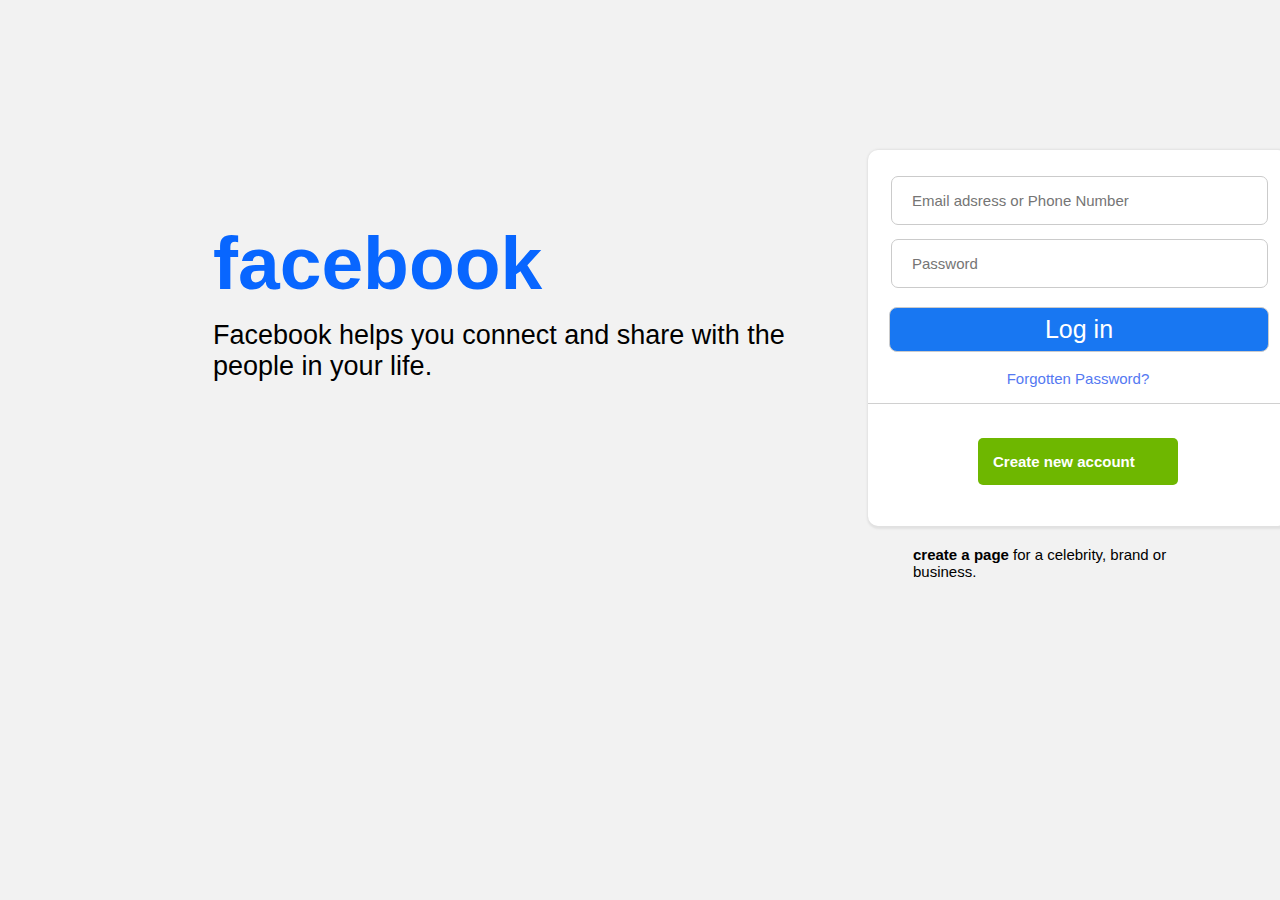
<file: HTML_Self_Practice/formValidation.html>
<!DOCTYPE html>
<html lang="en">
<head>
    <meta charset="UTF-8">
    <meta name="viewport" content="width=device-width, initial-scale=1.0">
    <title>Facebook Login</title>

    <script type="text/javascript">
        function validation(){
            let uname=document.registration.username;
            let pws=document.registration.password;
             alert(uname.value);
            console.log(uname.value);

            if(uname_validation(uname)){
                if(pws_validation(pws,5,12)){

                }
            }
            return false;
        }

        function uname_validation(uname)
        {
            var letters=/^[A-Za-z]+$/;
            console.log(pws.value);
            if(uname.value.match(letters)){
                return true;
            }
            else
            {
                alert('Username must have alphabet characters only');
                uname.focus();
                return false;
            }
        }

        function pws_validation(pws,min,max)
        {
            var pws_len=pws.value.length;
            if(pws_len==0 || pws_len < min || pws_len > max)
            {
                alert("User password should not be empty/length must be between"  +min+  "to"  +max);
                pws_len.focus();
                return false;
            }  
            return true;             
        }
    </script>
</head>
<body style="background-color: rgb(242, 242, 242); font-family: 'Lucida Sans', 'Lucida Sans Regular', 'Lucida Grande', 'Lucida Sans Unicode', Geneva, Verdana, sans-serif;">

<div id="div1"> 
    <div id="div2" style="height: 30px; width: 450px; margin-left:30px; margin-top: 80px;">
        <div style="margin-top: 220px;"> <h1 style="color:#0866FF;margin-top: 0px;margin-left: 175px;font-size: 75px; height: 50px;">facebook</h1>
            <p style="font-size: 27px; margin-left: 175px; height: 26px; width: 580px;">Facebook helps you connect and share with the people in your life.</p>
        </div>              
    </div>
        <div id="div3" style="background-color: white;height: 376px; width: 420px;border-radius: 10px; box-shadow: 1px 1px 2px 2px rgb(225, 225, 225);margin-left: 860px;margin-top: -100px;" ><br>  
            <div id="div4" style="margin-top: 5px;">
                <form onsubmit="return validation();" name="registration">
                    <table>
                        <tr>
                            <td>
                                <input type="text" name="username" id="uname" size="12" required placeholder="Email adsress or Phone Number" style="font-size:15px; width: 330px; height: 45px; margin-left: 20px; margin-right: 35px;padding-right: 25px;padding-left: 20px;background-color: #ffffff;border-radius: 7px;border: 1px solid rgb(203, 203, 203);">
                            </td>
                        </tr>
                        <tr>
                            <td>
                                <input type="password" name="password" id="pws" size="12" required placeholder="Password" style="font-size:15px;width: 330px;height: 45px;margin-left: 20px;margin-right: 35px;padding-right: 25px;padding-left: 20px;margin-top: 10px;border-radius: 7px;border: 1px solid rgb(203, 203, 203);">
                            </td>
                        </tr>
                        <center>
                        <tr>
                            <td>
                                
                                    <input type="submit" name="submit" value="Log in" style="font-size: 25px; font-family:Arial, Helvetica, sans-serif; background-color: #1877F2; color: white; width: 380px; margin-top: 15px; height: 45px; border-radius: 8px; border: 1px solid rgb(203, 203, 203);margin-left: 18px;">
    
                            </td>
                        </tr> 
                    </center>
                    </table>
                </form>
                    <center><p style="font-size: 15px; color: #5479F2;">Forgotten Password?</p>
                        <p style="border-bottom: 1px solid rgb(208, 208, 208);"></p></center>
                        <p style="height: 2px;"></p>
                        <p style="color: white; padding: 15px; background-color: rgb(110, 183, 0);margin-left: 110px;margin-right: 110px;font-size: 15px;border-radius: 5px;"><b>Create new account</b></p>
            </div>         
    </div>
</div>

<p style="font-size: 15px; margin-left: 905px;margin-right: 100px;margin-top: 20px;"><b>create a page </b> for a celebrity, brand or business.</p>

</body>
</html>
</file>
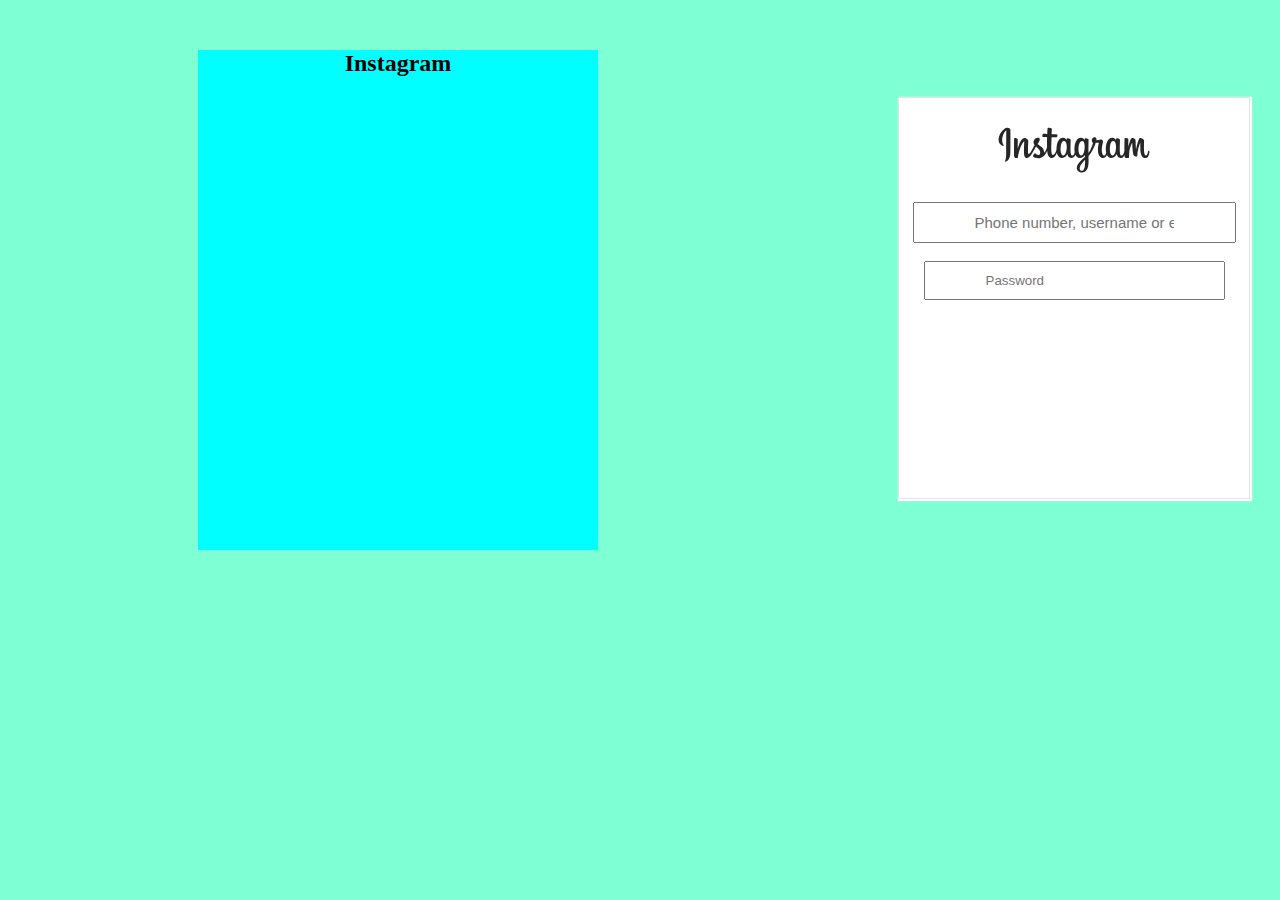
<file: HTML_Self_Practice/instagram.html>
<!DOCTYPE html>
<html lang="en">
<head>
    <meta charset="UTF-8">
    <meta name="viewport" content="width=device-width, initial-scale=1.0">
    <title>instagrampage</title>
</head>
<body style="background-color: aquamarine;">

    <div style="height: 500px; width: 400px;background-color: aqua;margin-top: 50px;margin-left: 190px;"><center><h2>Instagram</h2></center>
        <div style="border: 1px solid rgb(228, 228, 228);height: 400px; width: 350px; margin-left: 700px; background-color: white; box-shadow: 1px 1px 1px 1px white">
            <center>
                <img src="Images/Instagram_logo.svg" alt="Instagram" height="60px"; width="160px" style="padding: 20px;">
                <form>
                    <input type="text" name="instaUname" id="instaUname" required placeholder="Phone number, username or email" style="padding-left: 60px;padding-right: 60px;padding-top: 10px;padding-bottom: 10px; font-size: 15px;"><br><br>
                    <input type="text" name="InstaPass" id="instaPass" required placeholder="Password" style="padding-left: 60px;padding-right: 60px;padding-top: 10px;padding-bottom: 10px;">
    
            </form>
     </center>
    
        </div>
    
    
    </div>
   
</body>
</html>
</file>
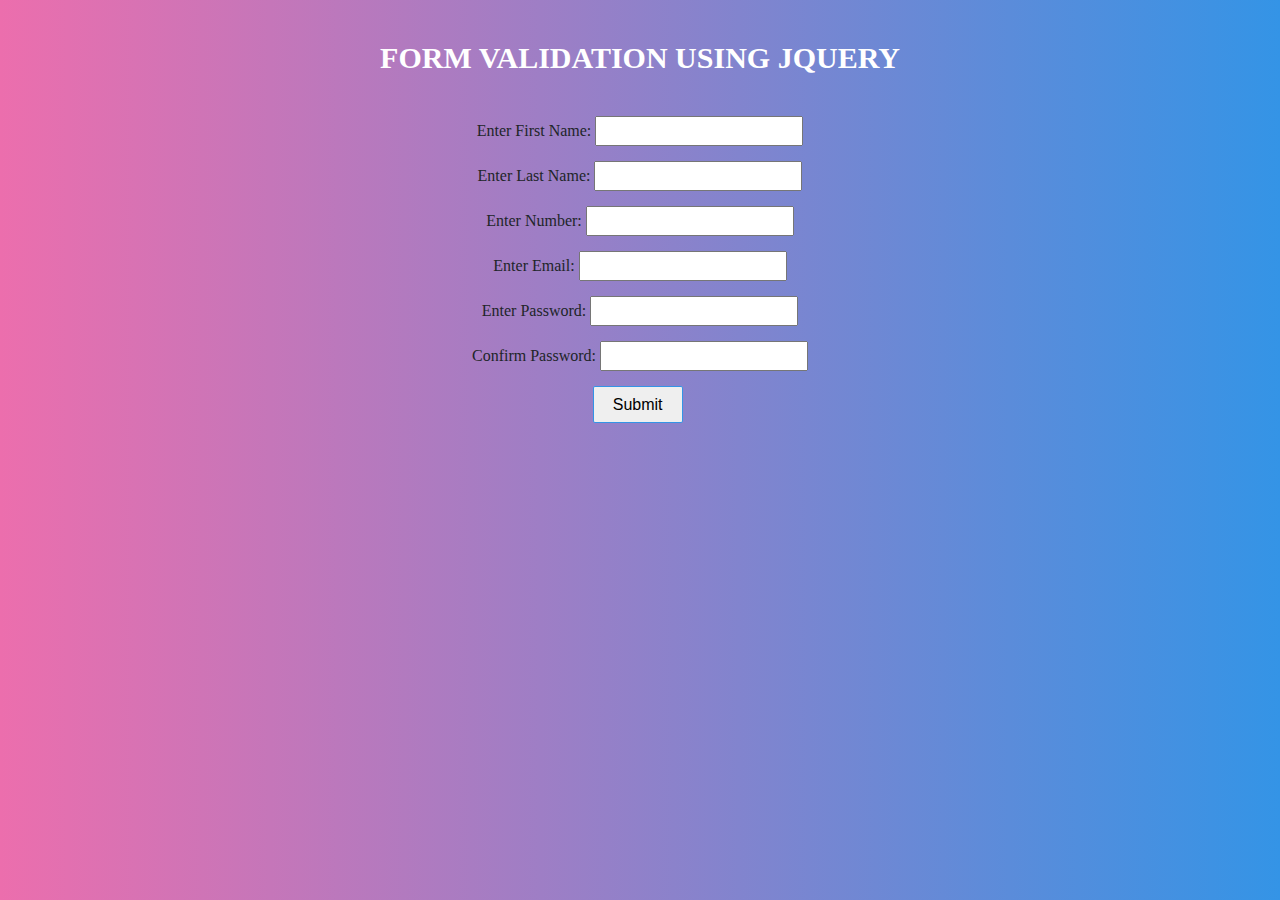
<file: jQuery/formvalid2.html>
<html>  
<head>  
<title>  
JQuery validation Example 3  
</title>  
<meta name="viewport" content="width=device-width, initial-scale=1">  
<head>  
<link rel="stylesheet" href="https://maxcdn.bootstrapcdn.com/bootstrap/4.0.0/css/bootstrap.min.css">  
<style>  
form div {  
  margin-bottom: 10px;  
}  
.error {  
  color: red;  
  margin-left: 5px;  
}  
h2 {  
  font-weight: bold;  
  margin-bottom: 2.5rem;  
  color: #fff;  
  align: center;  
  font-size: 30px;  
  margin-top: 2.5rem;  
}  
[type="submit"] {  
    display: inline-block;  
    padding: 0.35em 1.2em;  
    border: 0.1em solid #3494e6;  
    margin: 0 0.3em 0.3em 0;  
    border-radius: 0.12em;  
    box-sizing: border-box;  
    text-decoration: none;  
    font-family: 'Roboto',sans-serif;  
    font-size: 1rem;  
    text-align: center;  
    transition: all 0.2s;  
    }  
    [type="submit"]:hover {  
    color: #FFFFFF;  
    background-color: #3494e6;  
}  
label.error {  
  display: inline;  
}  
body {  
align: center;  
  font-family: "Poiret One", cursive;  
  background: #3494e6; /* fallback for old browsers */  
  background: -webkit-linear-gradient(  
    to right,  
    #ec6ead,  
    #3494e6  
  ); /* Chrome 10-25, Safari 5.1-6 */  
  background: linear-gradient(  
    to right,  
    #ec6ead,  
    #3494e6  
  ); /* W3C, IE 10+/ Edge, Firefox 16+, Chrome 26+, Opera 12+, Safari 7+ */  
}  
  
</style>  
</head>  
<script src="https://cdnjs.cloudflare.com/ajax/libs/jquery/3.4.0/jquery.min.js"></script>  
<script>  
$(document).ready (function () {  
 $('#first_form').submit (function (e) {  
    e.preventDefault();  
    var first_name = $('#first_name').val();  
    var last_name = $('#last_name').val();  
    var email = $('#email').val();  
    var password = $('#password').val();  
var number = $('#number').val();  
  $(".error").remove();  
if (first_name.length < 1) {  
      $('#first_name').after('<span class="error">This field is required</span>');  
    }  
if (number.length < 1) {  
      $('#number').after('<span class="error">This field is required</span>');  
    }  
    if (last_name.length < 1) {  
      $('#last_name').after('<span class="error">This field is required</span>');  
    }  
    if (email.length < 1) {  
      $('#email').after('<span class="error">This field is required</span>');  
    } else {  
      var regEx = /^[A-Z0-9][A-Z0-9._%+-]{0,63}@(?:[A-Z0-9-]{1,63}\.){1,125}[A-Z]{2,63}$/;  
      var validEmail = regEx.test(email);  
      if (!validEmail) {  
        $('#email').after('<span class="error">Enter a valid email</span>');  
      }  
    }  
    if (password.length < 8) {  
      $('#password').after('<span class="error">Password must be at least 8 characters long</span>');  
    }  
  });  
  
  $('form[id="second_form"]').validate({  
    rules: {  
      fname: 'required',  
      lname: 'required',  
      user_email: {  
        required: true,  
        email: true,  
      },  
      psword: {  
        required: true,  
        minlength: 8,  
      }  
    },  
    messages: {  
      fname: 'This field is required',  
      lname: 'This field is required',  
      user_email: 'Enter a valid email',  
      psword: {  
        minlength: 'Password must be at least 8 characters long'  
      }  
    },  
    submitHandler: function(form) {  
      form.submit();  
    }  
  });  
});  
</script>  
<body>  
<center>  
<!-- First Form -->  
<h2> FORM VALIDATION USING JQUERY </h2>  
<form id="first_form" method="post" action="">  
  <div>  
    <label for="first_name"> Enter First Name: </label>  
    <input type="text" id="first_name" name="first_name"></input>  
  </div>  
  <div>  
    <label for="last_name"> Enter Last Name: </label>  
    <input type="text" id="last_name" name="last_name"></input>  
  </div>  
  <div>  
   <label for="last_name"> Enter Number: </label>  
  <input type="text"  id="number" name="number">  
  </div>  
  <div>  
    <label for="email"> Enter Email: </label>  
    <input type="email" id="email" name="email"></input>  
  </div>  
  
  <div>  
    <label for="password"> Enter Password: </label>  
    <input type="password" id="password" name="password"></input>  
  </div>  
  <div>  
    <label for="password"> Confirm Password: </label>  
    <input type="password" id="password" name="password"></input>  
  </div>  
  <div>  
    <input type="submit" value="Submit" />  
  </div>  
</form>  
</center>  
</body>  
</html>
</file>
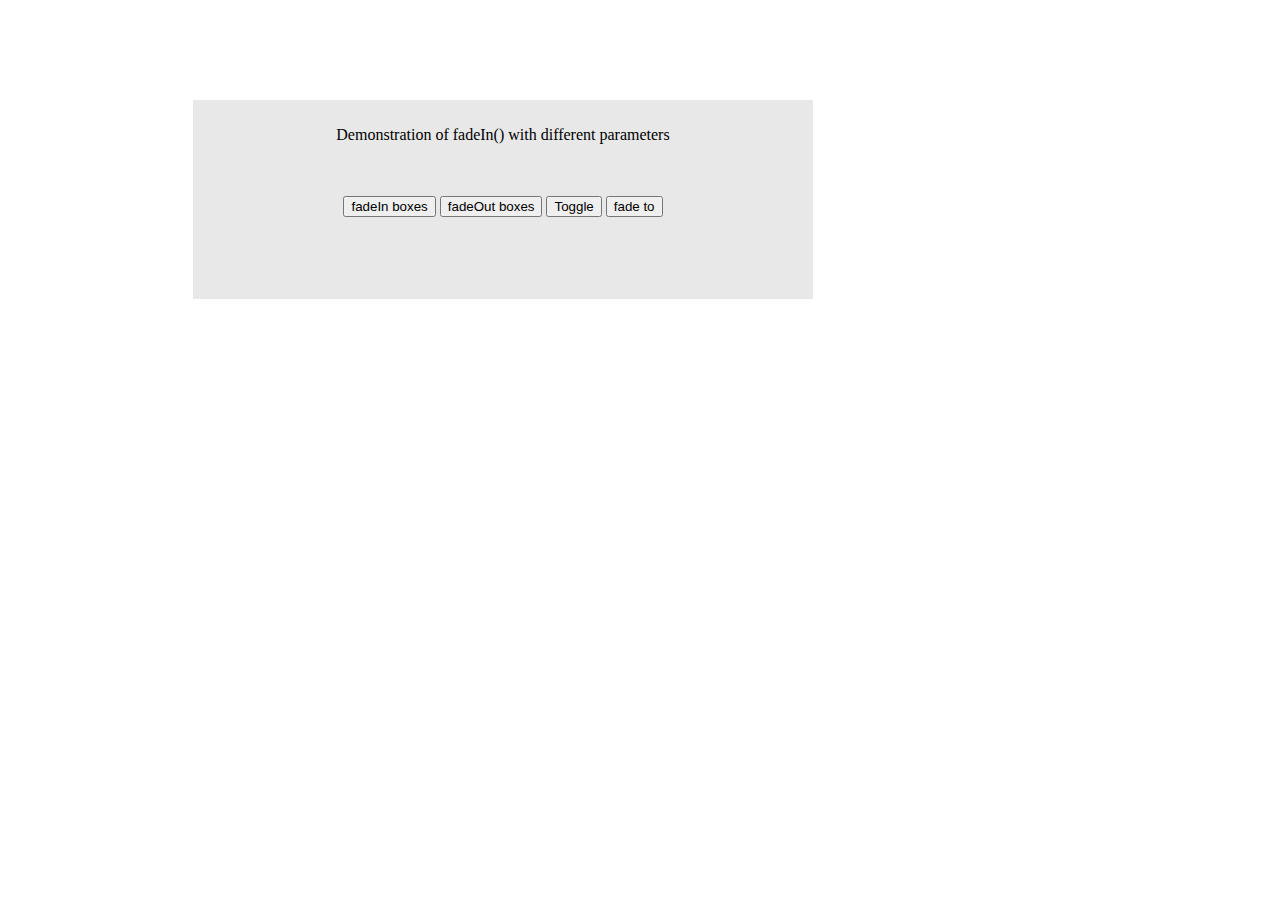
<file: jQuery/jquery.html>
<!DOCTYPE html>
<html lang="en">
<head>
    <meta charset="UTF-8">
    <meta name="viewport" content="width=device-width, initial-scale=1.0">
    <title>jquery</title>

    <script rel="javascript" src="jquery.min.js"></script>
    <script>
        $(document).ready(function(){

            $("#fadeIn").click(function(){
                $("#div1").fadeIn();
                $("#div2").fadeIn("slow");
                $("#div3").fadeIn(3000);
            });

            $("#fadeOut").click(function(){
                $("#div1").fadeOut();
                $("#div2").fadeOut("slow");
                $("#div3").fadeOut(3000);
            });

            $("#fadetoggle").click(function(){
                $("#div1").fadeToggle();
                $("#div2").fadeToggle();
                $("#div3").fadeToggle();
            });

            $("#fadeTo").click(function(){
                $("#div1").fadeTo();
                $("#div2").fadeTo();
                $("#div3").fadeTo();
            });

        });

    </script>
</head>
<body>
<center style="margin-left: 185px;margin-top: 100px; background-color: rgb(232, 232, 232);padding: 10px; width: 600px;">
    <p>Demonstration of fadeIn() with different parameters</p><br><br>

    <button id="fadeIn">fadeIn boxes</button>
    <button id="fadeOut">fadeOut boxes</button>
    <button id="fadeToggle">Toggle</button>
    <button id="fadeTo">fade to</button>
    <br><br>

    <div id="div1" style="width: 80px; height: 80px; display: none; background-color: red;"></div><br>
    <div id="div2" style="width: 80px; height: 80px; display: none; background-color: rgb(0, 190, 6);"></div><br>
    <div id="div3" style="width: 80px; height: 80px; display: none; background-color: rgb(0, 16, 244);"></div><br>

</center>
</body>
</html>
</file>
